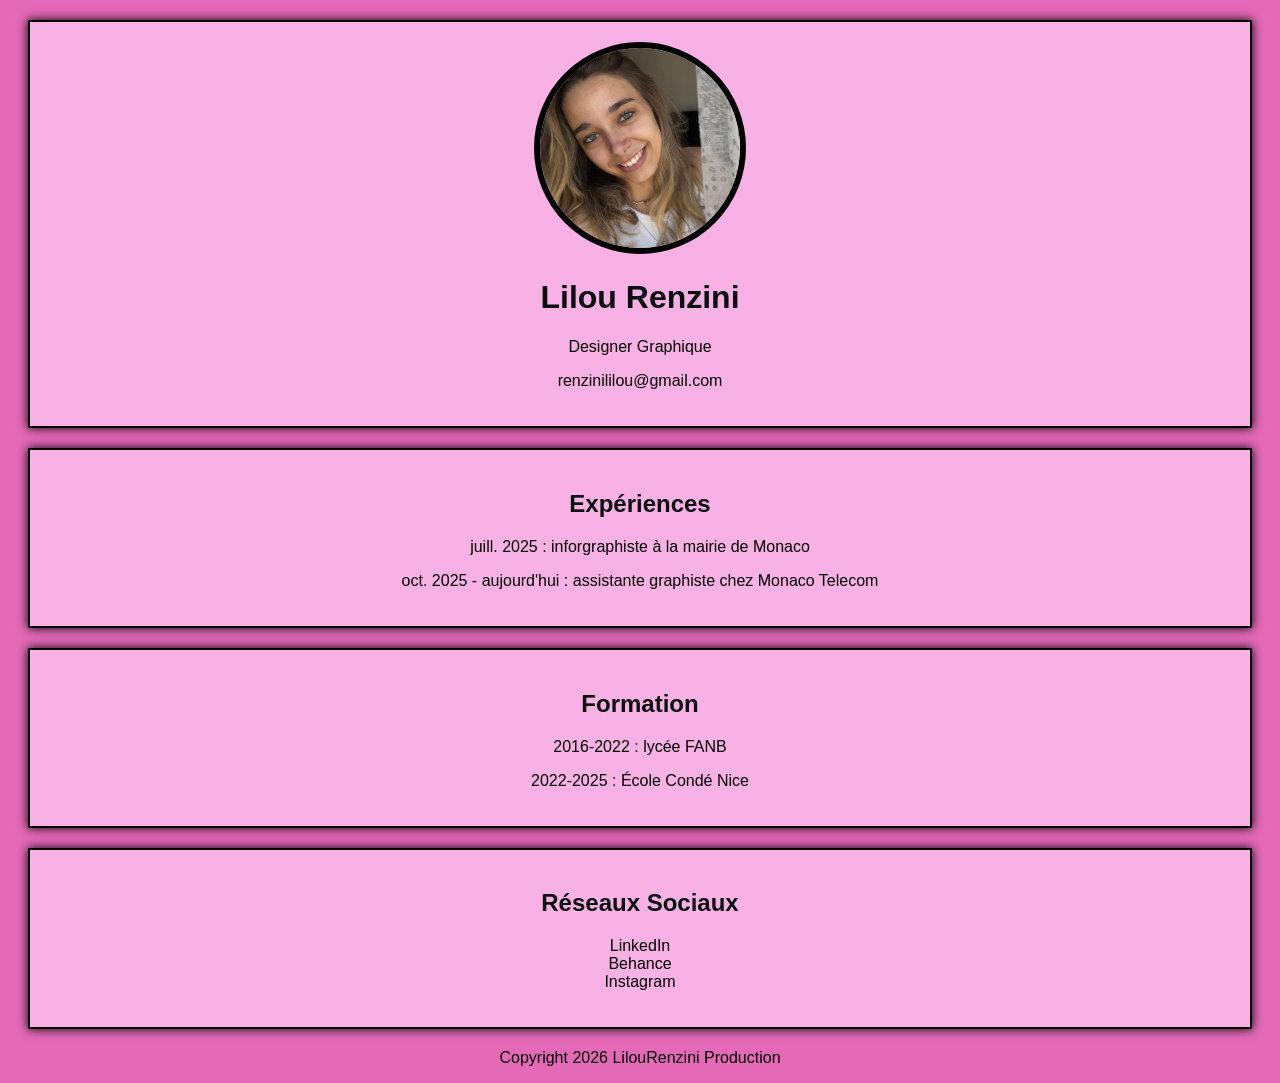
<file: index.html>
<!DOCTYPE html>
<html lang="fr">

<head>
    <meta charset="UTF-8">
    <meta name="viewport" content="width=device-width,
    initial-scale=1.0">
    <title>Lilou_Renzini_CV</title>
    <link rel="stylesheet" href="style.css">
</head>

<body>
    <header class="card">
        <img id="avatar" height=200px src="Lilou_Renzini_photo_CV.jpeg">
        <H1>Lilou Renzini</H1>
                <p>Designer Graphique</p>
        <p>renzinililou@gmail.com</p>
    </header>

    <main>
        <section>
        <section class="card">
        <h2>Expériences</h2>
        <p>juill. 2025 : inforgraphiste à la mairie de Monaco
        </p>oct. 2025 - aujourd'hui : assistante graphiste chez Monaco Telecom
        </p>
        </section>
        <section class="card">
        <h2>Formation</h2>
        <p>2016-2022 : lycée FANB</p>2022-2025 : École Condé Nice</p>
        </section>
        <section class="card">
        <h2>Réseaux Sociaux</h2>
        <ul class="bloc">
            <a href="https://www.linkedin.com/in/lilou-renzini-880886211/"><Li>LinkedIn</Li></a>
            <a href="https://www.behance.net"><Li>Behance</Li></a>
            <a href="https://www.instagram.com/_liloustudio_/?next=%2Flilou.renzini%2F"><Li>Instagram</Li></a>
        </ul>
    </section>
    </main>
 <body>

<footer>
<p>Copyright 2026 LilouRenzini Production</p>
</footer>
</file>
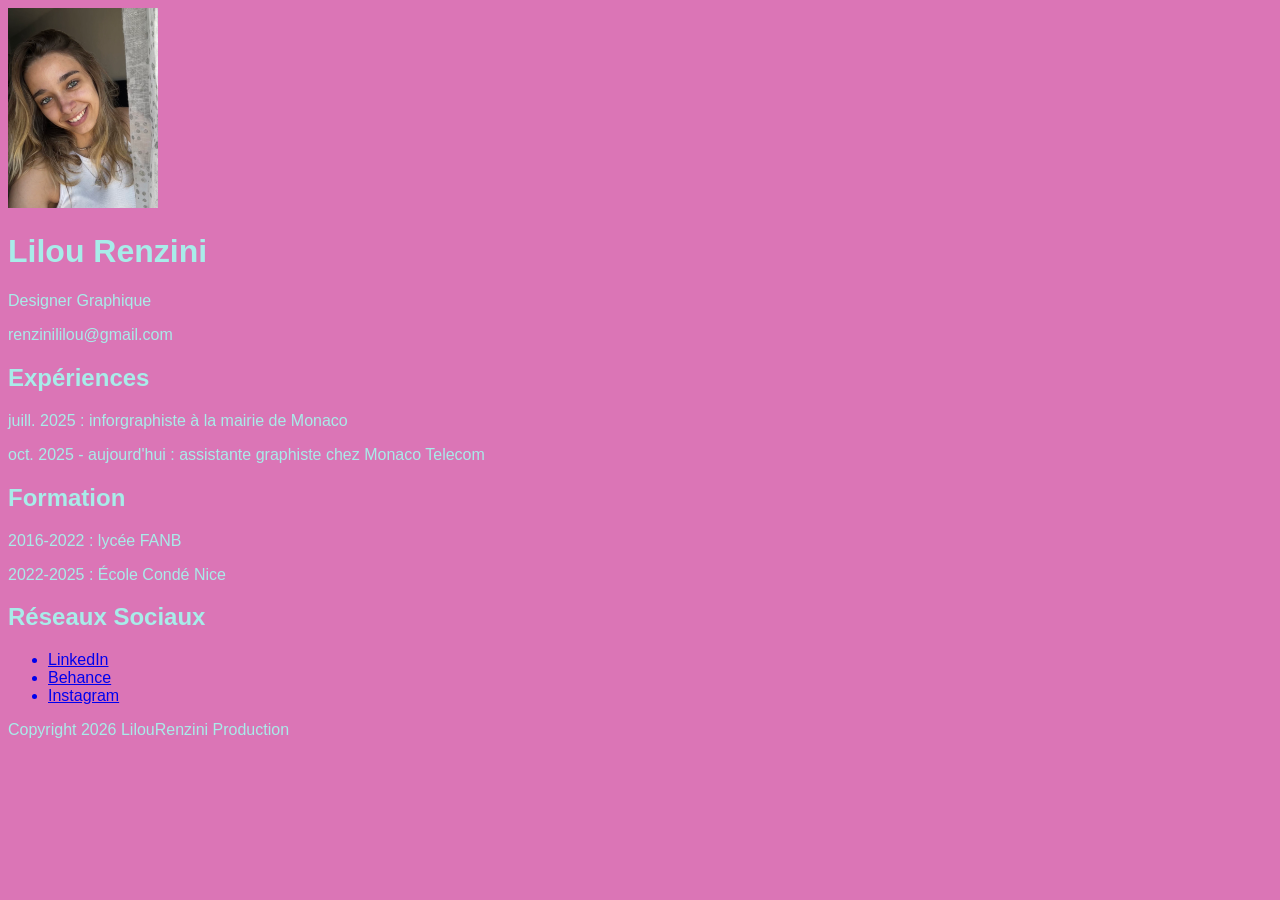
<file: TEST HTML/index.html>
<!DOCTYPE html>
<html lang="fr">

<head>
    <meta charset="UTF-8">
    <meta name="viewport" content="width=device-width,
    initial-scale=1.0">
    <title>Lilou_Renzini_CV</title>
    <link rel="stylesheet" href="style.css">
</head>

<body>
    <header class="card">
        <img id="avatar" height=200px src="Lilou_Renzini_photo_CV.jpeg">
        <H1>Lilou Renzini</H1>
    </header>

    <main>
        <section class="card"
        <p>Designer Graphique</p>
        <p>renzinililou@gmail.com</p>
        <section>
        <section class="card">
        <h2>Expériences</h2>
        <p>juill. 2025 : inforgraphiste à la mairie de Monaco
        </p>oct. 2025 - aujourd'hui : assistante graphiste chez Monaco Telecom
        </p>
        </section>
        <section class="card">
        <h2>Formation</h2>
        <p>2016-2022 : lycée FANB</p>2022-2025 : École Condé Nice</p>
        </section>
        <section class="card">
        <h2>Réseaux Sociaux</h2>
        <ul class="bloc">
            <a href="https://www.linkedin.com/in/lilou-renzini-880886211/"><Li>LinkedIn</Li></a>
            <a href="https://www.behance.net"><Li>Behance</Li></a>
            <a href="https://www.instagram.com/_liloustudio_/?next=%2Flilou.renzini%2F"><Li>Instagram</Li></a>
        </ul>
    </section>
    </main>
 <body>

<footer>
<p>Copyright 2026 LilouRenzini Production</p>
</footer>
</file>
<file: style.css>
{
box-sizing: border-box;
}

body{
background-image: url("https://www.freepik.com/free-photo/vivid-blurred-colorful-wallpaper-background_17490754.htm#fromView=search&page=1&position=0&uuid=f6bcf1aa-722b-4cd8-8e67-b593d3507571&query=fond+dégradé+rose+orange");
background-size:cover;
}

a{
    color: inherit;
    text-decoration: none;
}

ul{
    padding-left: 0;
    list-style: none;
}

.card{
    background-color:rgb(247, 177, 228);
    padding: 20px;
    margin: 20px;
    box-shadow: 0px 0px 10px black;
    border: 2px solid rgb(0, 0, 0);
    backdrop-filter: blur(40px);
}

body {
    background-color: rgb(228, 105, 183);
    text-align: center;
}

#avatar{
    background-color: rgb(232, 81, 219);
    border-radius: 300px;
    width: 200px;
    height: 200px;
    object-fit: cover;
    border: 6px solid rgb(0, 0, 0)
}

h2, H1{
    font-family: Verdana, Geneva, Tahoma, sans-serif;
    color:rgb(11, 15, 15);
}
    
body{
    font-family: Verdana, Geneva, Tahoma, sans-serif;
    color:rgb(0, 0, 0);
    font-weight: lighter;
}
</file>
<file: TEST HTML/style.css>
body {
    background-color: rgb(219, 117, 182);
}
body {
}
h2, H1{
    font-family: Verdana, Geneva, Tahoma, sans-serif;
    color:rgb(168, 236, 233);
}
    
body{
    font-family: Verdana, Geneva, Tahoma, sans-serif;
    color:rgb(168, 236, 233);
    font-weight: lighter;
}
</file>
